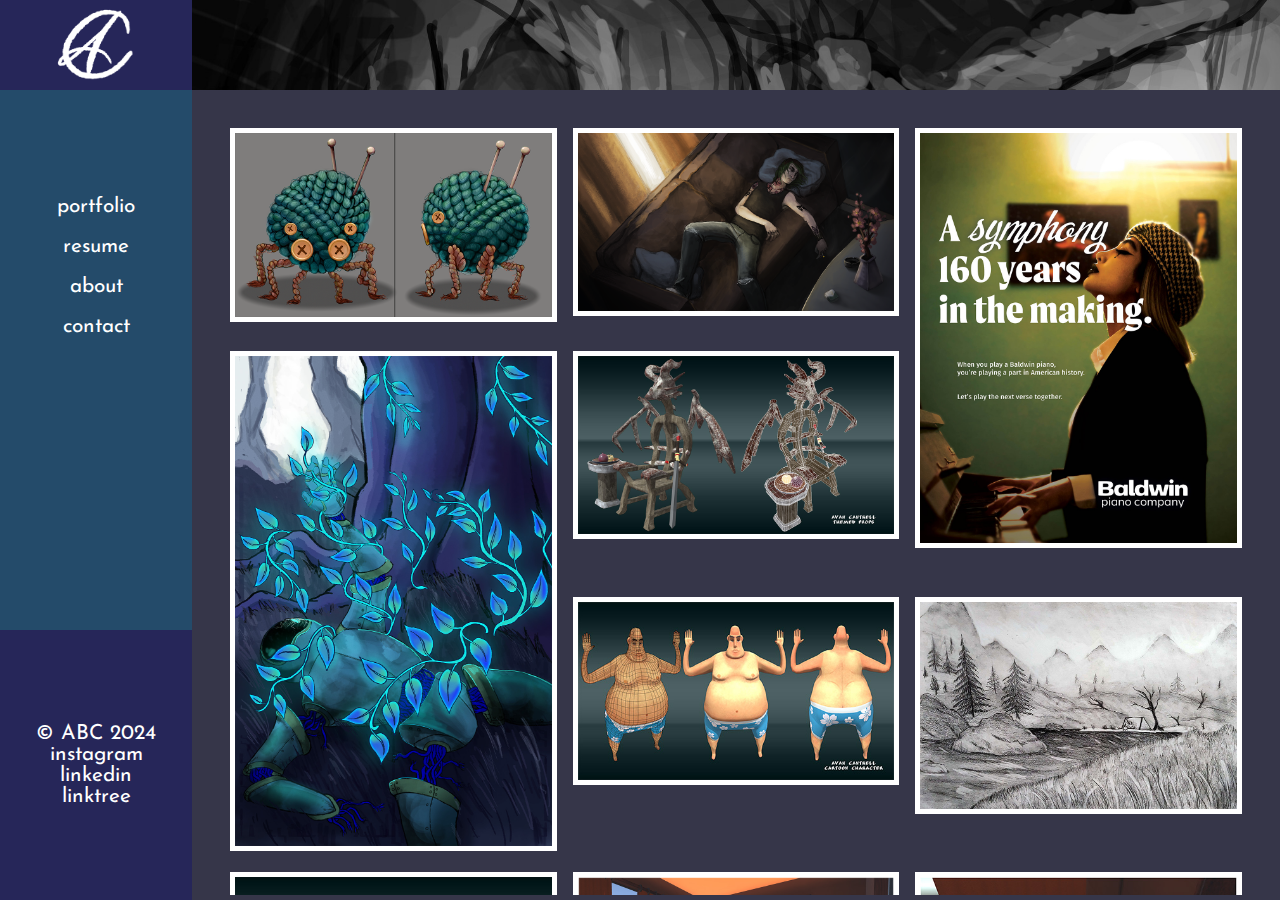
<file: index.html>
<!doctype html>
<html lang="en-US">
<head>

<meta name="viewport" content="width=device-width, initial-scale=1.0">
<meta charset="utf-8">
<link rel="stylesheet" href="CSS/styles.css">
<link rel="preconnect" href="https://fonts.googleapis.com">
<link rel="preconnect" href="https://fonts.gstatic.com" crossorigin>
<link href="https://fonts.googleapis.com/css2?family=Josefin+Sans:ital,wght@0,100..700;1,100..700&display=swap" rel="stylesheet">
<title>Avan Cantrell Design Portfolio</title>
</head>

<body class="page-container">
		<header class="menu-wrap">
			<input type="checkbox" id="checkbox">                  
				<nav>
					<ul>
						<li><a href="index.html">Portfolio</a></li>
						<li><a href="resume.html">Resume</a></li>
						<li><a href="about.html">About</a></li>
						<li><a href="contact.html">Contact</a></li>
					</ul>
				</nav>
			<label for="checkbox" class="menu-icon">&#9776;</label>     
		</header>	
	<!--Alt text left intentionally blank, decorative image-->
		<img class="banner" src="Images/cavernsketch.jpg" alt="">
		<img class="logo" src="Images/acantrelllogo.png" alt="Avan Cantrell Logo">

		<!--Need to fix this up to make sure it works properly -->
		<div class="gallery">
			<div class="portfolio-grid">
				<picture>
					<source media="(min-width:768px)" srcset="Images/CantrellAvanCreatureCrop-1000.png">
					<img class="portfolio-image" src="Images/CantrellAvanCreatureCrop-500.png"  alt="Concept art of a spiderlike creature made of blue yarn with buttons for eyes.">
				</picture>
				
				<picture>
					<source media="(min-width:768px)" srcset="Images/MortimerKeyframe1000.png">
					<img class="portfolio-image" src="Images/MortimerKeyframe500.png"  alt="Concept art of a man with a lit cigarette laying across a couch with moody lighting.">
				</picture>
			
				
				<picture class="tall-image">
					<source media="(min-width:768px)" srcset="Images/BaldwinPiano-1000.jpg">
					<img class="portfolio-image tall-image" src="Images/BaldwinPiano-500.jpg"  alt="Advertisement of a woman playing piano; headline reads 'a symphony 160 years in the making.'">
				</picture>
				
				<picture class="tall-image">
					<source media="(min-width:768px)" srcset="Images/CantrellAvanPoster-1000.jpg">
					<img class="portfolio-image" src="Images/CantrellAvanPoster-500.jpg"  alt="A blue broken-down robot reaches upward as glowing blue leaves grow up it's arm.">
				</picture>
				
				<picture>
					<source media="(min-width:768px)" srcset="Images/theme1-1000.jpg">
					<img class="portfolio-image" src="Images/theme1-500.jpg"  alt="A 3D modeled still life of a sword, pedestal with a bowl of fruit, and a wooden chair with a dragon skull.">
				</picture>
				
				<picture>
					<source media="(min-width:768px)" srcset="Images/chumbo2-500.jpg">
					<img class="portfolio-image" src="Images/chumbo2-1000.jpg"  alt="3D Model of a bald, fat man in blue swim trunks.">
				</picture>
				
				<picture>
					<source media="(min-width:768px)" srcset="Images/Lake-1000.jpg">
					<img class="portfolio-image" src="Images/lake-500.jpg"  alt="Charcoal drawing of a lake with someone camping on the opposite shore.">
				</picture>
				
				<picture>
					<source media="(min-width:768px)" srcset="Images/tge1000.png">
					<img class="portfolio-image" src="Images/tge500.png"  alt="3D model and wireframe of a bedroom.">
				</picture>

				<picture>
					<source media="(min-width:768px)" srcset="Images/tge3-1000.jpg">
					<img class="portfolio-image" src="Images/tge500.png"  alt="3D model of a bedroom with a lava lamp on a dresser.">
				</picture>
				
				<picture>					
					<source media="(min-width:768px)" srcset="Images/tge2-500.jpg">
					<img class="portfolio-image" src="Images/tge2-1000.jpg"  alt="Detail view of a dresser 3D modeled bedroom.">
				</picture>

				<picture class="tall-image">
					<source media="(min-width:768px)" srcset="Images/Lanyard-1000.jpg">
					<img class="portfolio-image " src="Images/Lanyard-500.jpg"  alt="A collection of lanyards for a punk music festival.">
				</picture> 

				<picture>
					<source media="(min-width:768px)" srcset="Images/Bus-1000.jpg">
					<img class="portfolio-image" src="Images/Bus-500.jpg"  alt="Bus stop advertisement for a punk music festival.">
				</picture>
				
				<picture>
					<source media="(min-width:768px)" srcset="Images/RAD.jpg">
					<img class="portfolio-image" src="Images/RAD-300.jpg"  alt="Advertisement for a soda brand called RAD featuring a skateboarding dog.">
				</picture>
			</div>
		</div>
		
		<div class="foot">
			<p>&copy; ABC 2024</p>
			<ul class="social-list">
				<li><a href="http://instagram.com/avancantrell" target="blank">Instagram</a></li>
				<li><a href="https://www.linkedin.com/in/avancantrell/" target="blank">LinkedIn</a></li>
				<li><a href="https://linktr.ee/avancantrell" target="blank">Linktree</a></li>
			</ul></div>
</body>
</html>
</file>
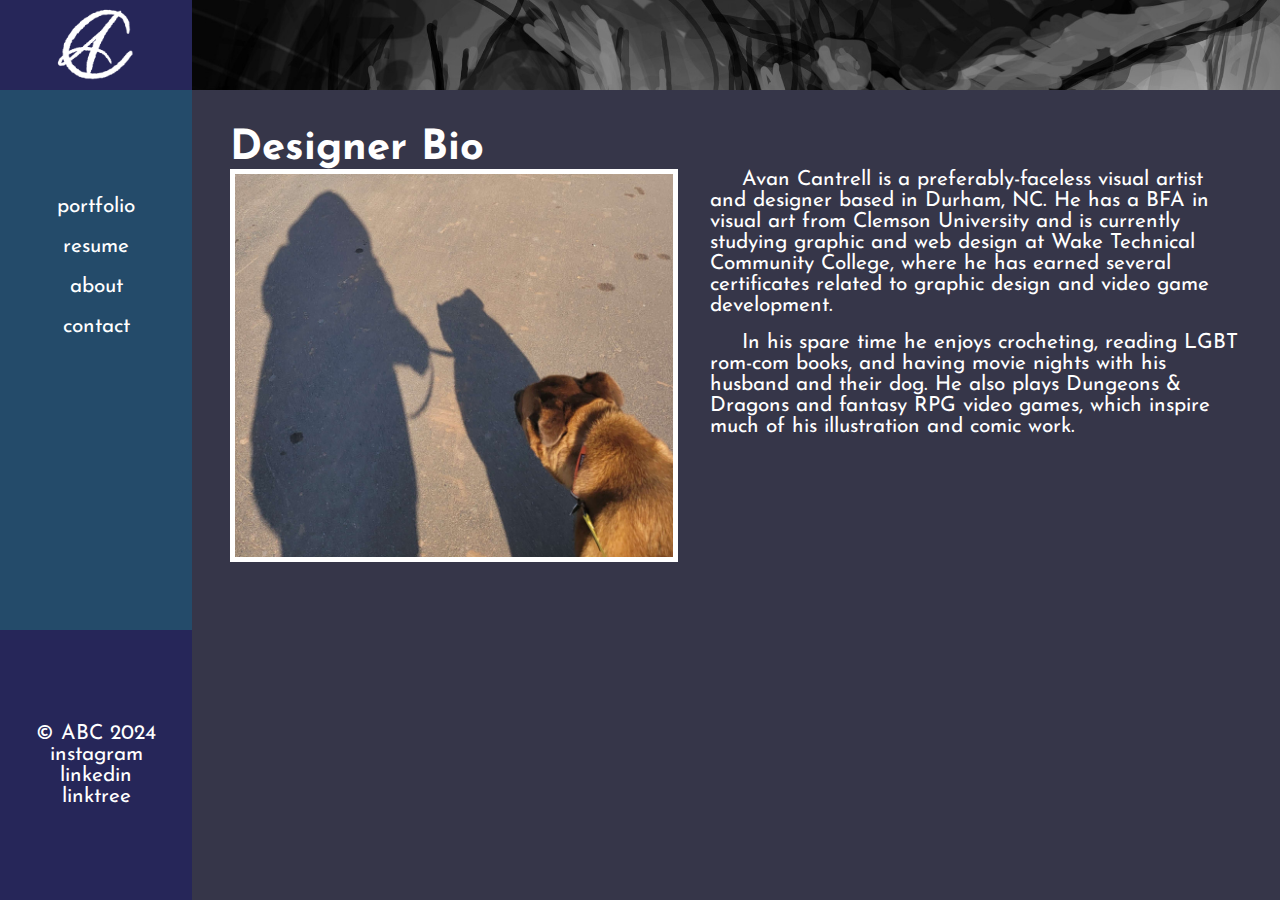
<file: about.html>
<!doctype html>
<html lang="en-US">
<head>

<meta name="viewport" content="width=device-width, initial-scale=1.0">
<meta charset="utf-8">
<link rel="stylesheet" href="CSS/styles.css">
<link rel="preconnect" href="https://fonts.googleapis.com">
<link rel="preconnect" href="https://fonts.gstatic.com" crossorigin>
<link href="https://fonts.googleapis.com/css2?family=Josefin+Sans:ital,wght@0,100..700;1,100..700&display=swap" rel="stylesheet">
<title>Avan Cantrell Design Portfolio - About</title>
</head>

<body class="page-container">
	<header class="menu-wrap">
		<input type="checkbox" id="checkbox">                  
		<nav>
			<ul>
				<li><a href="index.html">Portfolio</a></li>
				<li><a href="resume.html">Resume</a></li>
				<li><a href="about.html">About</a></li>
				<li><a href="contact.html">Contact</a></li>
			</ul>
		</nav>
		<label for="checkbox" class="menu-icon">&#9776;</label>     
	</header>	
	<!--Alt text left intentionally blank, decorative image-->
	<img class="banner" src="Images/cavernsketch.jpg" alt="">
	<img class="logo" src="Images/acantrelllogo.png" alt="Avan Cantrell Logo">

	<div class="gallery">
		<h1>Designer Bio</h1>
			<div id="aboutme">
				<picture>
					<source media="(min-width:768px)" srcset="Images/shadow.png">
					<img id="aboutpic" src="Images/shadow-crop.jpg" alt="Stand-in, add photo of self here">
				</picture>
				<div id="aboutpara">
					<p>Avan Cantrell is a preferably-faceless visual artist and designer based in Durham, NC. He has a BFA in visual art from Clemson University and is currently studying graphic and web design at Wake Technical Community College, where he has earned several certificates related to graphic design and video game development.</p> <p>In his spare time he enjoys crocheting, reading LGBT rom-com books, and having movie nights with his husband and their dog. He also plays Dungeons & Dragons and fantasy RPG video games, which inspire much of his illustration and comic work.</p>
				</div>
			</div>
	</div>
	<div class="foot">
		<p>&copy; ABC 2024</p>
		<ul class="social-list">
			<li><a href="http://instagram.com/avancantrell" target="blank">Instagram</a></li>
			<li><a href="https://www.linkedin.com/in/avancantrell/" target="blank">LinkedIn</a></li>
			<li><a href="https://linktr.ee/avancantrell" target="blank">Linktree</a></li>
			</ul>
	</div>
</body>
</html>
</file>
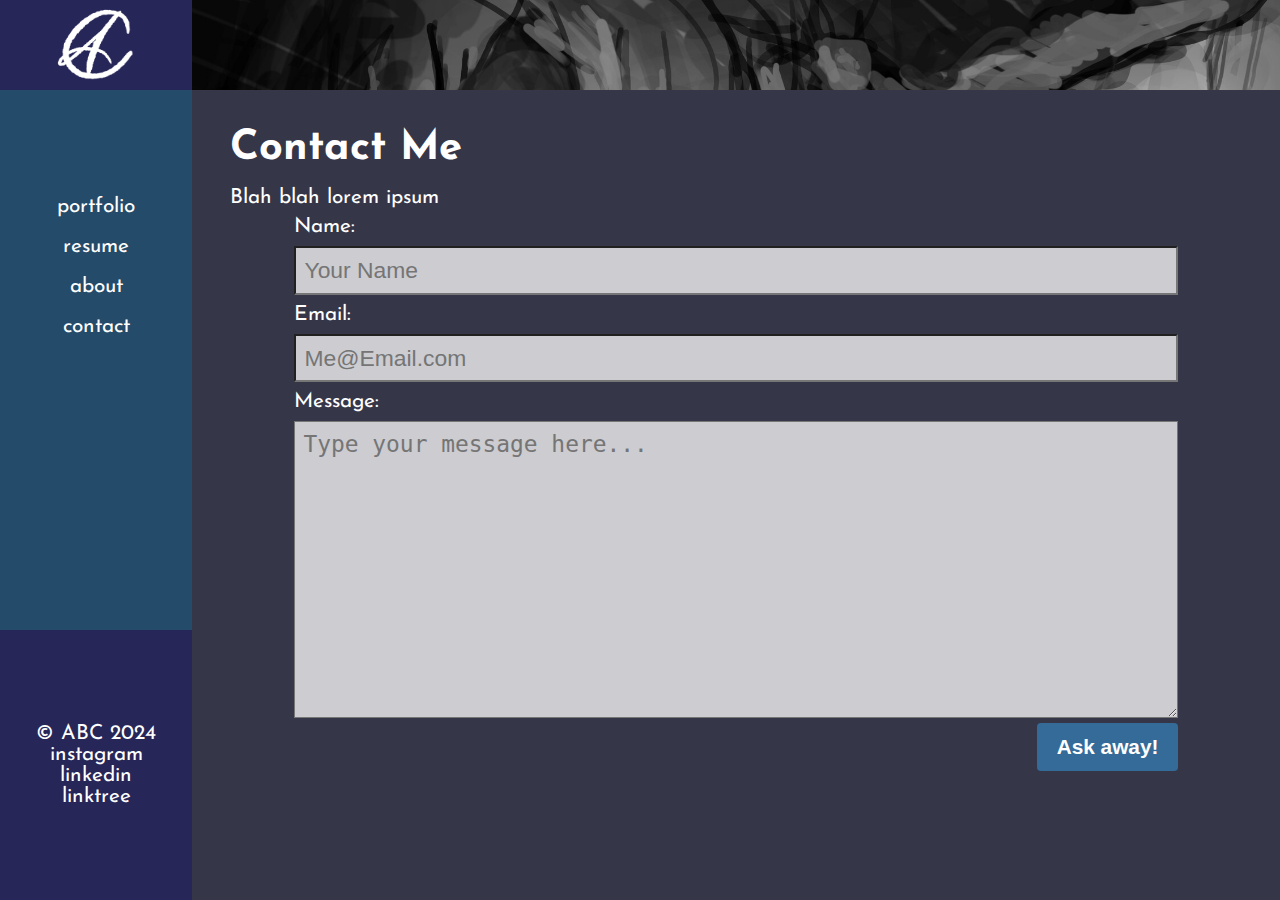
<file: contact.html>
<!doctype html>
<html lang="en-US">
<head>
<meta name="viewport" content="width=device-width, initial-scale=1.0">
<meta charset="utf-8">
<link rel="stylesheet" href="CSS/styles.css">
<link rel="preconnect" href="https://fonts.googleapis.com">
<link rel="preconnect" href="https://fonts.gstatic.com" crossorigin>
<link href="https://fonts.googleapis.com/css2?family=Josefin+Sans:ital,wght@0,100..700;1,100..700&display=swap" rel="stylesheet">
<title>Avan Cantrell Design Portfolio - Contact</title>
</head>
	
<body class="page-container">
	<header class="menu-wrap">
		<input type="checkbox" id="checkbox">                  
			<nav>
				<ul>
					<li><a href="index.html">Portfolio</a></li>
					<li><a href="resume.html">Resume</a></li>
					<li><a href="about.html">About</a></li>
					<li><a href="contact.html">Contact</a></li>
				</ul>
			</nav>
		<label for="checkbox" class="menu-icon">&#9776;</label>     
	</header>
	
	<!--Alt text left intentionally blank, decorative image-->
	<img class="banner" src="Images/cavernsketch.jpg" alt="">
	<img class="logo" src="Images/acantrelllogo.png" alt="Avan Cantrell Logo">
		<div class="gallery">
			<h1 class="page-head">Contact Me</h1>
			<p>Blah blah lorem ipsum</p>
			<div id="contactform">
				<form>
					<label for="name">Name:</label>
				 		<input type="text" id="name" placeholder="Your Name">
					<label for="email">Email:</label>
						<input type="email" id="email" required placeholder="Me@Email.com"><br>
					<label for="textarea"> Message:</label>
			 			<textarea id="textarea" placeholder="Type your message here..."></textarea>
				 	<button type="submit">Ask away!</button>
				</form>
			</div>
		</div>
		<div class="foot">
			<p>&copy; ABC 2024</p>
			<ul class="social-list">
				<li><a href="http://instagram.com/avancantrell" target="blank">Instagram</a></li>
				<li><a href="https://www.linkedin.com/in/avancantrell/" target="blank">LinkedIn</a></li>
				<li><a href="https://linktr.ee/avancantrell" target="blank">Linktree</a></li>
			</ul>
		</div>
</body>
</html>
</file>
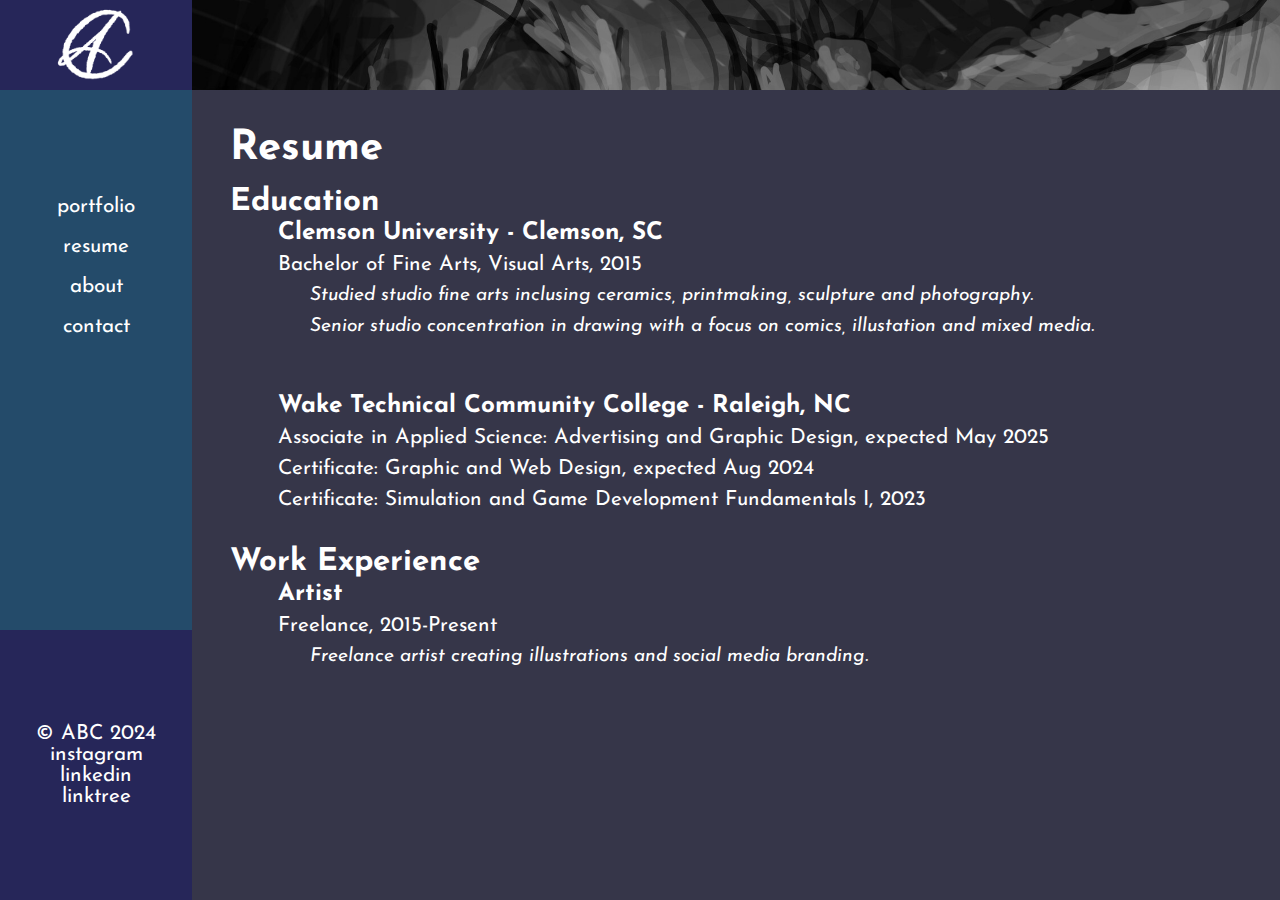
<file: resume.html>
<!doctype html>
<html lang="en-US">
<head>

<meta name="viewport" content="width=device-width, initial-scale=1.0">
<meta charset="utf-8">
<link rel="stylesheet" href="CSS/styles.css">
<link rel="preconnect" href="https://fonts.googleapis.com">
<link rel="preconnect" href="https://fonts.gstatic.com" crossorigin>
<link href="https://fonts.googleapis.com/css2?family=Josefin+Sans:ital,wght@0,100..700;1,100..700&display=swap" rel="stylesheet">
<title>Avan Cantrell Design Portfolio - Resume</title>
</head>

<body class="page-container">
	<header class="menu-wrap">
		<input type="checkbox" id="checkbox">                  
		<nav>
			<ul>
				<li><a href="index.html">Portfolio</a></li>
				<li><a href="resume.html">Resume</a></li>
				<li><a href="about.html">About</a></li>
				<li><a href="contact.html">Contact</a></li>
			</ul>
		</nav>
		<label for="checkbox" class="menu-icon">&#9776;</label>     
	</header>	
	<!--Alt text left intentionally blank, decorative image-->
	<img class="banner" src="Images/cavernsketch.jpg" alt="">
	<img class="logo" src="Images/acantrelllogo.png" alt="Avan Cantrell Logo">

	
		<div class="gallery">
			<h1 class="page-head">Resume</h1>
			<section class="resume-edu">
       		 <h2>Education</h2>
        	<section class="edu-item">
				<div class="edu-details">
				<h3>Clemson University - Clemson, SC</h3>
				<p>Bachelor of Fine Arts, Visual Arts, 2015</p></div>
				<div class="edu-summary">
				<p>Studied studio fine arts inclusing ceramics, printmaking, sculpture and photography. <br>Senior studio concentration in drawing with a focus on comics, illustation and mixed media.</p>
				</div>
        	</section>	
			<section class="edu-item">
				<h3>Wake Technical Community College - Raleigh, NC</h3>
				<p>Associate in Applied Science: Advertising and Graphic Design, expected May 2025</p>
				<p>Certificate: Graphic and Web Design, expected Aug 2024</p>
				<p>Certificate: Simulation and Game Development Fundamentals I, 2023</p>
       	 	</section>
			</section>
			
			<section class="resume-work">
				<h2>Work Experience</h2>
					<section class="work-item">
						<div class="work-details">
							<h3>Artist</h3>
							<p>Freelance, 2015-Present</p>
						</div>
						<div class="work-summary">
							<p>Freelance artist creating illustrations and social media branding.</p>
						</div>
					</section>
			</section>
	</div>
	<div class="foot">
		<p>&copy; ABC 2024</p>
		<ul class="social-list">
			<li><a href="http://instagram.com/avancantrell" target="blank">Instagram</a></li>
			<li><a href="https://www.linkedin.com/in/avancantrell/" target="blank">LinkedIn</a></li>
			<li><a href="https://linktr.ee/avancantrell" target="blank">Linktree</a></li>
		</ul>
	</div>
</body>
</html>
</file>
<file: CSS/styles.css>
@charset "utf-8";
/* CSS Document */


/*GENERAL */
*{
	box-sizing: border-box;
	padding:0;
	margin:0;
}
body{
	font-family:"Josefin Sans", sans-serif;
	font-size:1.3rem;
	}
.page-container{
	overflow:hidden;
}

#checkbox{
	display:none;
	}

nav a, .foot a {
	text-decoration:none;
	text-transform:lowercase;
	}

nav li:hover, nav li:hover> a, .foot a:hover {
	text-decoration:none;
	font-weight:bold;
	text-transform:uppercase;
	}
	

nav a, .foot a {
	text-decoration:none;
	text-transform:lowercase;
	}
	.page-head{
		margin-bottom:2vh;
	}


/*COLORS*/
body, a{
	color: #fff;
}
.menu-wrap, nav{
	background-color:hsl(207, 49%, 28%);
	}
nav ul li:hover{
	background-color:hsl(173,70%,36%);
	}
.logo, .foot{
	background-color:hsl(240, 40%, 25%);
	}
.gallery{
	background-color:hsl(240, 15%, 25%);
	border:thick hsl(240, 15%, 25%) solid;
	}
button[type=submit] {
	background-color:hsl(207, 49%, 40%);
	color:#fff;
	font-weight:bold;
	font-size:100%;
	}	
button[type=submit]:hover{
	background-color:hsl(173, 60%, 50%);	
	}
button[type=submit]:active{
	background-color:hsl(173, 60%, 70%);	
	}
/*Contact form CSS - Maybe can leave here because it will be the same on both formats*/
label{
	display:inline-block;
	width:100%;
	margin:1% 0;
}
#contactform {
	margin: 0 5vw;
	
}
input{
	background-color:hsla(0,0%,100%,.75);
	padding:1%;
	font-size:110%;
	width:100%;
}
#textarea {
	width:100%;
	height:33vh;
	background-color:hsla(0,0%,100%,.75);
	padding:1%;
	font-size:110%;
}

button[type=submit] {
  padding: 12px 20px;
  border: none;
  border-radius: 4px;
  cursor: pointer;
  float: right;
}

/*MOBILE LAYOUT*/
@media screen and (max-width:767px) {
	/*NAVIGATION AND HAMBURGER MENU - MOBILE */
	.menu-wrap{
		grid-area:navbar;
		height: 2em;
		padding: 5px 15px;
		width: 100%;
		text-align:left;
		}	

	.menu-icon {
		font-size: 1em;
		justify-text:center;
	}

	nav {
	   position: absolute;
	   top: 5em;
	   left:0;
	   width: 100%;
		}

	nav ul {
	   list-style-type: none;
	   max-height: 0em;
	   overflow: hidden;
	   transition: max-height 0,5s;
		}

	nav ul li {
		padding:1%;
		}

	nav ul a {
		display: block;
		padding: .75em 1.75em;
		text-decoration: none;
		text-align:center;
		}

	#checkbox:checked ~ nav ul {
	   max-height: 20em;
		}
	
	/*WHOLE PAGE GRID - MOBILE */
	.page-container{
		display:grid;
		width:100vw;
		height:100vh;
		grid-template-columns:1fr 3fr;
		grid-template-rows:5em 2em 1fr 3em;
		grid-template-areas:
			"logo banner"
			"navbar navbar"
			"gallery gallery"
			"foot foot";
		}


	/*LOGO, BANNER - MOBILE */
	.banner{
		grid-area:banner;
		width:100%;
		height:100%;
		object-fit:cover;
	}
	.logo{
		grid-area:logo;
		object-fit:scale-down;
		padding:5%;
		height:100%;
		width:100%;
		text-align:center;
	}

	/*FOOTER - MOBILE*/
	.foot{
		grid-area:foot;
		text-align:center;
		align-content: center;
		padding:2%;
		min-height:2vh;
	}
	.social-list{
		display:flex;
		flex-wrap:wrap;
		list-style:none;
		justify-content:space-around;
		text-decoration:none;
	}


	/*GALLERY - MOBILE*/
	.gallery{
		grid-area:gallery;
		display:block;
		padding:3%;
		overflow-y:scroll;
		}

	.portfolio-grid{
		display:block;
		overflow-y:scroll;
		text-align:center;
		}

	.portfolio-image{
		object-fit:contain;
		max-width:100%;
		height:auto;
		border:solid thick white;
		}
	
	/*ABOUT ME - MOBILE*/
	#aboutme{
		display:block;
		grid-template-columns:repeat(2, auto);
		grid-template-rows:repeat(2, auto);	
		grid-template-areas:
			"aboutpic bio"
			"aboutpic favlist";
		grid-gap:2rem;
	}
	#aboutpic{
		width:100%;
		margin:0 1vw 2vh;
		object-fit:cover;
		border:solid thick white;
	}
	#favoriteslist{
		grid-area: favlist;
		list-style:none;
	}
	#favoriteslist li{
		text-indent:1rem;
		line-height:133%;
	}
	#aboutme #aboutpara{
		grid-area:bio;
		text-indent:5%;
		margin-bottom:2vh;
	}
	
	/*RESUME - MOBILE */
	.work-item, .edu-item{
		margin-bottom:10%;
		padding-left:3%;
	}
	.resume-edu, .resume-work{
		line-height:150%;
		
	}
	.work-details p, .edu-details p{
		margin-bottom:10px;
	}

	.work-summary, .edu-summary{
		font-style:italic;
		font-size:1.2rem;
		padding-left:2rem;
	}
}


 /* DESKTOP LAYOUT*/
@media screen and (min-width:768px) {

	.page-container{
		width:100vw;
		height:100vh;
		display:grid;
		grid-template-columns:15vw 1fr;
		grid-template-rows:10vh 2fr 1fr;
		grid-template-areas:
			"logo banner"
			"navbar gallery"
			"foot gallery"
		}

	/*SIDEBAR CSS - DESKTOP*/
	#checkbox, .menu-icon {
		display:none;
		}

	nav {
		grid-area:navbar;
		text-align:center;
		}

	nav ul, .social-list{
		list-style: none;
		display:flex;
		justify-content: space-around;
		}

	nav ul{
		flex-direction:column;
		margin:50% 0;
		}

	nav ul li{
		padding:5%;
		}

	.foot{
		grid-area:foot;
		text-align:center;
		align-content: center;
		padding:2%;
		}

	.social-list{
		display:flex;
		flex-direction: column;
		flex-wrap:wrap;
		}

	/*GALLERY CSS - DESKTOP*/
	.gallery{
		grid-area:gallery;
		display:block;
		padding:3%;
		overflow-y:scroll;
	}
	.portfolio-grid{
		display:grid;
		grid-template-columns:repeat(3, 1fr);
		grid-template-rows: auto;
		grid-gap: 1rem;
	}
	.portfolio-image{
		object-fit:contain;
		max-width:100%;
		height:auto;
		border:solid thick white;
	}

	.tall-image{
		grid-row:span 2;
	}

	/*BANNER AND LOGO CSS - DESKTOP*/
	.banner{
		grid-area:banner;
		width:100%;
		height:auto;
		object-fit:cover;
	}

	.logo{
		grid-area:logo;
		object-fit:contain;
		padding:2%;
		height:100%;
		width:100%;
	}
	/*ABOUT ME - DESKTOP*/
	#aboutme{
		display:grid;
		grid-template-columns:repeat(2, auto);
		grid-template-rows:1;	
		grid-template-areas:
			"aboutpic bio";
		grid-gap:2rem;
	}
	#aboutpic{
		grid-area:aboutpic;
		width:35vw;
		max-width:900px;
		border:solid thick white;
		object-fit:cover;
	}
	#aboutpara{
		grid-area:bio;
		text-indent:2rem;		
	}
	#aboutpara p{
		margin-bottom:1rem;
	}
	
	/*RESUME - DESKTOP*/
	.work-item, .edu-item{
		margin-bottom:2rem;
		padding-left:3rem;
	}
	.resume-edu, .resume-work{
		line-height:150%;
		
	}
	
	.work-summary, .edu-summary{
		font-style:italic;
		font-size:1.2rem;
		padding-left:2rem;
		margin-bottom:3rem;
	}
}
</file>
